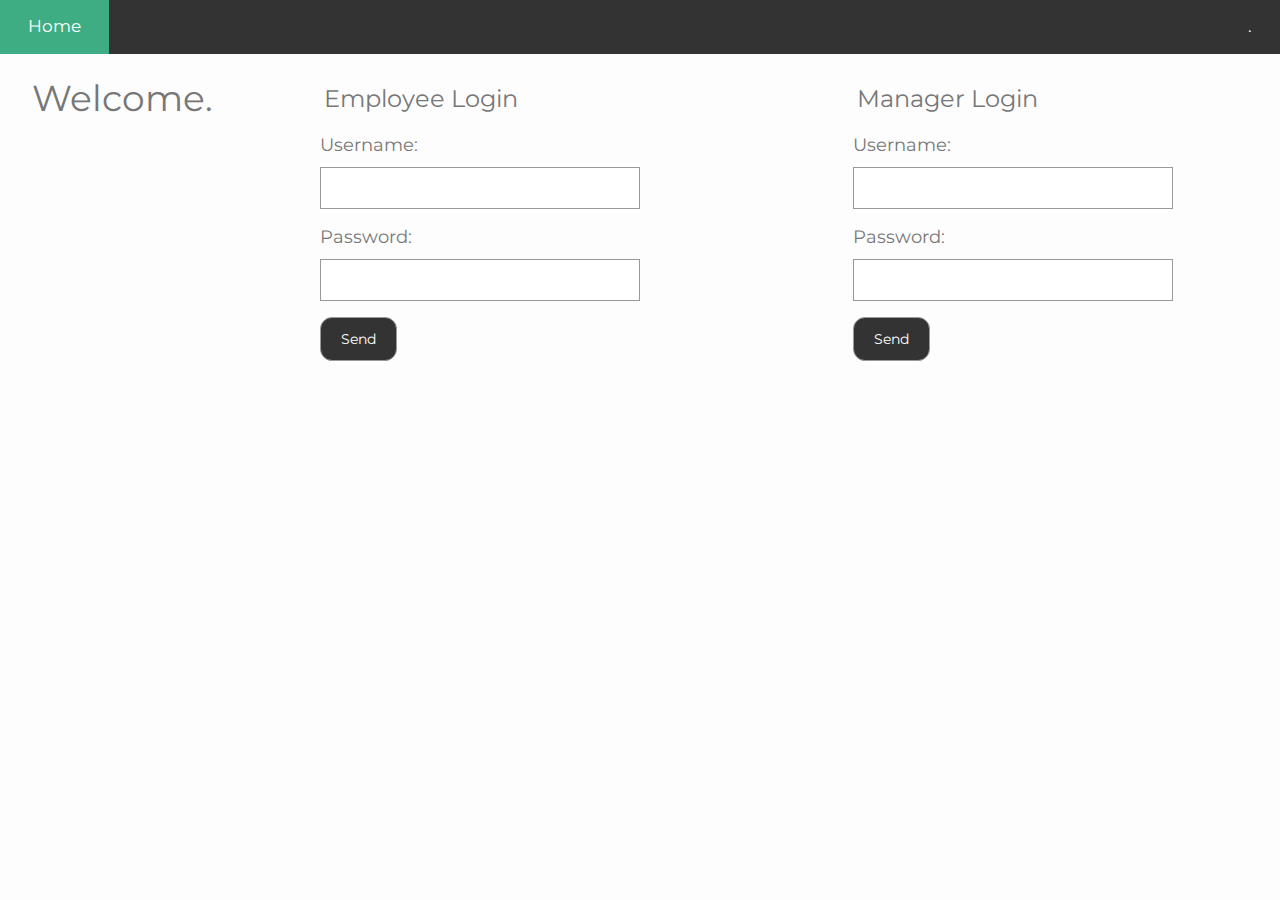
<file: target/classes/static/index.html>
<!DOCTYPE html>
<html lang="en">
<head>
    <meta charset="UTF-8">
    <meta http-equiv="X-UA-Compatible" content="IE=edge">
    <meta name="viewport" content="width=device-width, initial-scale=1.0">
    <link href="https://fonts.googleapis.com/css2?family=Montserrat:wght@400;700&display=swap" rel="stylesheet">
    <link rel="stylesheet" href="css/styles.css">
    <title>Home</title>
</head>
<body>
    <nav>
        <div class="topnav">
            <a href="#"  class="active" >Home</a>
            <a href="http://localhost:7777/logout" id="logout_link">.</a>
          </div>
    </nav>
   <main>
    
       <div class="home-container" id="home-container">
<h1>Welcome.</h1>

 <form action="http://localhost:7777/login" method="post" id="employee_login">

    <fieldset class="login-box">
        <legend>Employee login</legend>

        <label for="username">Username: </label>
        <input type="text" name="username" id="username" class="empl_un"> 

        <label for="password">Password: </label>
        <input type="password" name="password" id="password" class="empl_pw"> 


        <input type="submit" id="submit" value="Send" class="empl_send_btn">
    </fieldset>
</form>


<form action="http://localhost:7777/locked" method="post" id="manager_login">

    <fieldset class="mng-login-box">
        <legend>manager login</legend>

        <label for="username">Username: </label>
        <input type="text" name="username" id="username" class="mngr_un">  

        <label for="password">Password: </label>
        <input type="password" name="password" id="password"class="mngr_pwd"> 


        <input type="submit" id="submit" value="Send" class="mngr_send_btn">
    </fieldset>
</form>
    </main>


    <script src="scripts/form.js"></script>
</body>
</html>
</file>
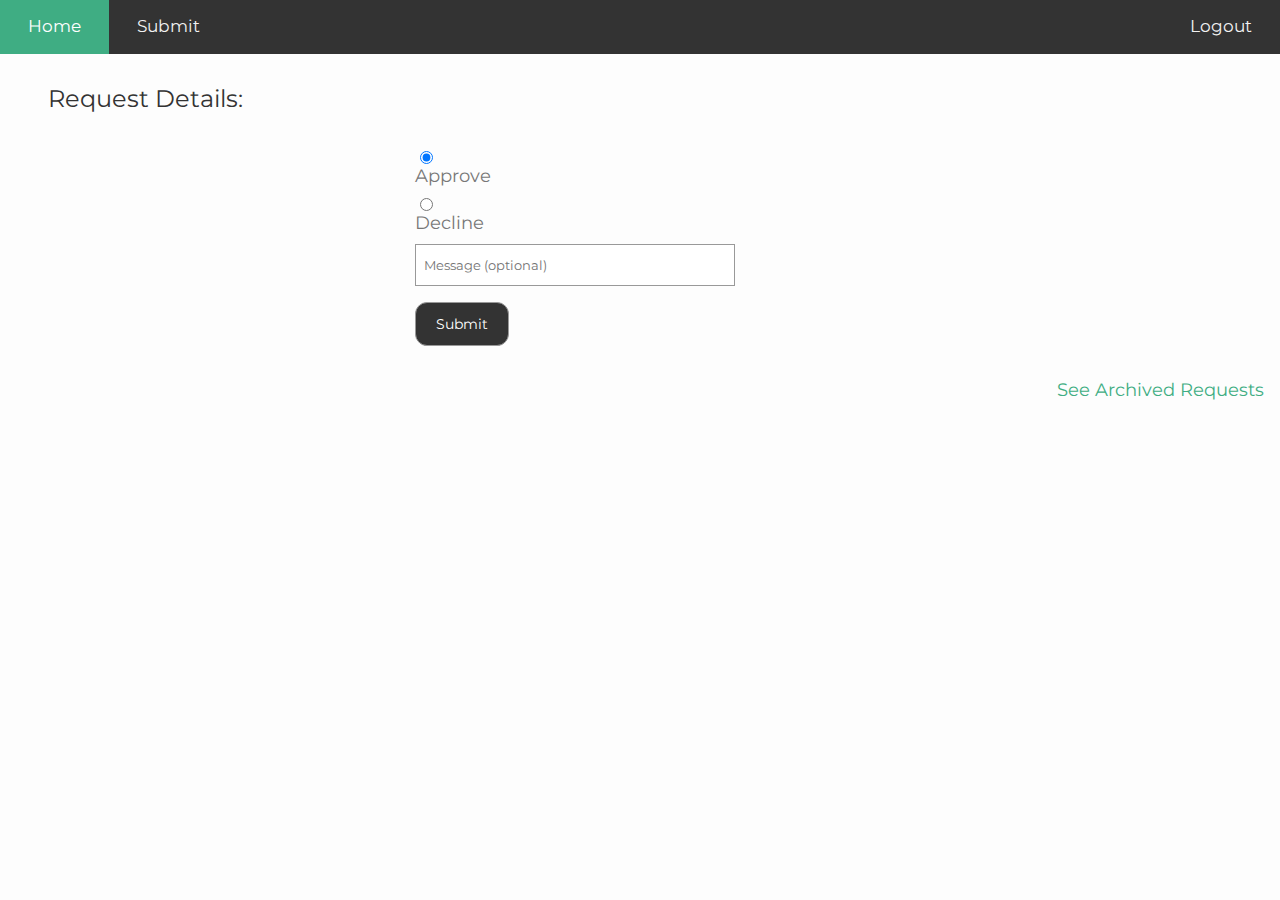
<file: target/classes/static/details.html>
<!DOCTYPE html>
<html lang="en">
<head>
    <meta charset="UTF-8">
    <meta http-equiv="X-UA-Compatible" content="IE=edge">
    <meta name="viewport" content="width=device-width, initial-scale=1.0">
    <link href="https://fonts.googleapis.com/css2?family=Montserrat:wght@400;700&display=swap" rel="stylesheet">
    <link rel="stylesheet" href="css/styles.css">
    <title>Request Details</title>
</head>
<body>
    <nav>
        <div class="topnav">
            <a href="index.html"  class="active" >Home</a>
            <a href="new.html">submit</a>
            <a href="login.html">logout</a>
          </div>
    </nav>

   <main>

    <div class="request-wrapper" id="request-wrapper">
        <h1>Request Details: </h1>
    </div>

    <div class="request-status">
        <form action="http://localhost:7777/locked/:request_id/up" method="POST" >

        <input type="radio" name="approved"  id="approved" value="true" checked>
        <label for="approve"> approve</label>

        <input type="radio" name="declined" id="declined" value="true">
        <label for="decline"> decline</label>

        <input type="text" placeholder="Message (optional)" name="approval_message" id="approval_message">


        <input type="submit" id="submit_btn" value="Submit">

        </form>
    </div>

        <a href="#" id="archive-link">see archived requests</a>
    
    </main>

    <script src="scripts/single-request.js"></script>
</body>
</html>
</file>
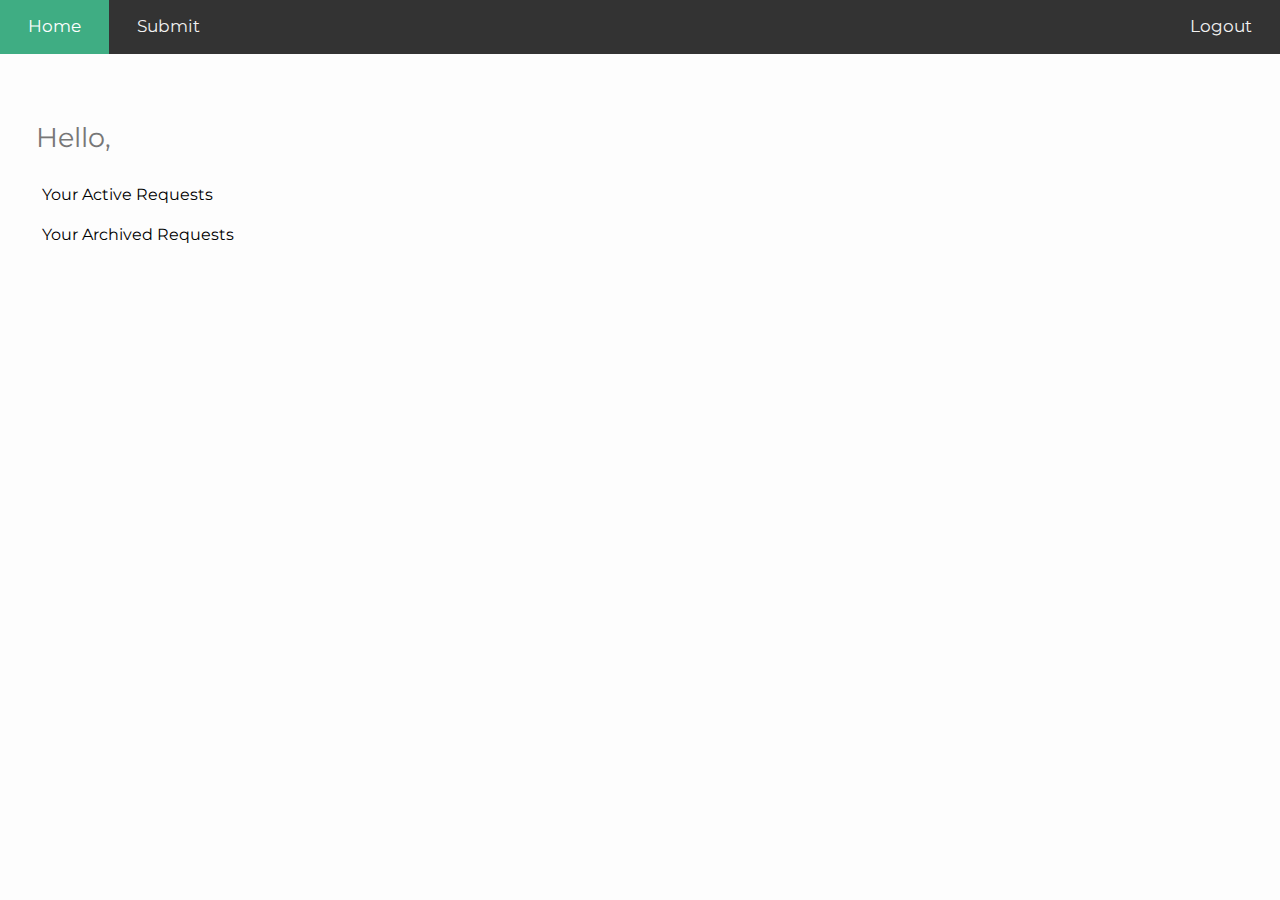
<file: target/classes/static/home.html>
<!DOCTYPE html>
<html lang="en">
<head>
    <meta charset="UTF-8">
    <meta http-equiv="X-UA-Compatible" content="IE=edge">
    <meta name="viewport" content="width=device-width, initial-scale=1.0">
    <link href="https://fonts.googleapis.com/css2?family=Montserrat:wght@400;700&display=swap" rel="stylesheet">
    <link rel="stylesheet" href="css/styles.css">
    <title>Employee Home</title>
</head>
<body>
    <nav>
        <div class="topnav">
            <a href="home.html" class="active" >Home</a>
            <a href="new.html" class="submit_nav_link">submit</a>
            <a href="http://localhost:7777/logout" id="logout">logout</a>
          </div>
    </nav>

   <main class="employee_home">

    <h2>Hello,</h2> 

    <button type="submit" class="filter" id="empl_getAll">your active requests</button> <br>

    <button type="submit" class="filter" id="empl_getArchive">your archived requests</button>
 
    <div id="data-display">

    </div>



    </main>
    <script src="scripts/empl-dash.js"></script>
    <script src="scripts/empl-archive.js"></script>
</body>
</html>
</file>
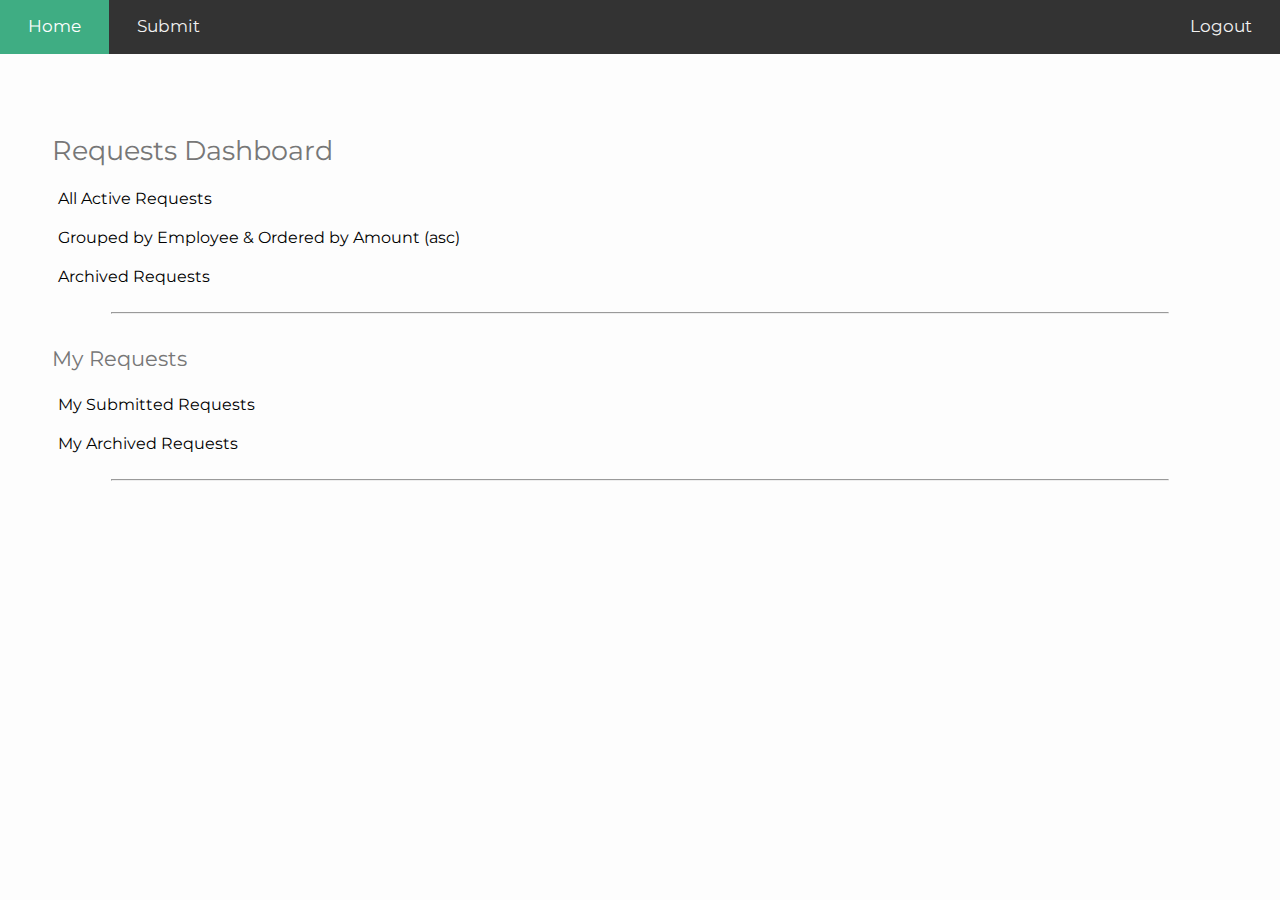
<file: target/classes/static/locked.html>
<!DOCTYPE html>
<html lang="en">
<head>
    <meta charset="UTF-8">
    <meta http-equiv="X-UA-Compatible" content="IE=edge">
    <meta name="viewport" content="width=device-width, initial-scale=1.0">
    <link href="https://fonts.googleapis.com/css2?family=Montserrat:wght@400;700&display=swap" rel="stylesheet">
    <link rel="stylesheet" href="css/styles.css">
    <title>Manager Dashboard</title>
</head>
<body>
    <nav>
        <div class="topnav">
            <a href="locked.html"  class="active" >Home</a>
            <a href="new.html">submit</a>
            <a href="http://localhost:7777/logout" id="logout">logout</a>
          </div>
    </nav>

   <main class="main_home">

    <h2>Requests Dashboard</h2> 
    <button type="submit" class="filter" id="get_all">All Active Requests</button>
<br>

<button type="submit" class="filter" id="amount_asc">Grouped by Employee & Ordered by Amount (asc)</button>
 <br>

<button type="submit" class="filter" id="archived" style="float: initial; padding-right:2rem; text-transform:capitalize">archived requests</button>

<hr>
<h3>My Requests</h3>
<button type="submit" class="filter" id="mngr_requests" style="float: initial; padding-right:2rem; text-transform:capitalize">my submitted requests</button>
<br>
<button type="submit" class="filter" id="mngr_archived" style="float: initial; padding-right:2rem; text-transform:capitalize">my archived requests</button>
<br><hr>

    
 
 <div id="data-display">

 </div>


    </main>

    <script src="scripts/locked.js"></script>
    <script src="scripts/archive.js"></script>
    <script src="scripts/amount.js"></script>
    <script src="scripts/mngr_req.js"></script>
    <script src="scripts/mngr_archive.js"></script>
</body>
</html>
</file>
<file: target/classes/static/css/styles.css>
*, ::before, ::after {
  -webkit-box-sizing: border-box;
          box-sizing: border-box;
}

html {
  text-transform: capitalize;
  scroll-behavior: smooth;
}

body {
  margin: 0;
  padding: 0;
  font-family: "Montserrat", sans-serif;
  font-size: 18px;
  background-color: #fdfdfd;
  color: #333;
  line-height: 1.6rem;
  color: #777;
}

h1, h2, h3 {
  margin-top: 2rem;
  font-weight: normal;
}

h1 {
  margin-bottom: 2rem;
}

ul {
  list-style-type: square;
}

.archived-list {
  font-size: initial;
  font-weight: normal;
}

a {
  text-decoration: none;
  color: #3fad83;
}

.home_link {
  color: #333 !important;
  margin: 0 !important;
  padding: .5rem !important;
}

.home_link:hover {
  background-color: #333 !important;
}

.employee_home {
  line-height: 1.5;
  padding: 2rem 2.25rem;
}

.employee_home button.filter {
  text-transform: capitalize;
}

.topnav {
  text-transform: capitalize;
  overflow: hidden;
  background-color: #333;
}

.topnav a {
  float: left;
  color: #f2f2f2;
  text-align: center;
  padding: 14px 1.75rem;
  text-decoration: none;
  font-size: 17px;
}

.topnav a:last-child {
  float: right;
}

.topnav a:hover {
  background-color: #ddd;
  color: black;
}

.topnav a.active {
  background-color: #3fad83;
  color: white;
}

.main-wrapper {
  display: -webkit-box;
  display: -ms-flexbox;
  display: flex;
  -webkit-box-align: center;
      -ms-flex-align: center;
          align-items: center;
  -webkit-box-orient: vertical;
  -webkit-box-direction: normal;
      -ms-flex-direction: column;
          flex-direction: column;
}

.home-container {
  display: -webkit-box;
  display: -ms-flexbox;
  display: flex;
  text-transform: capitalize;
  padding-left: 2rem;
}

.submission {
  margin: 0 auto;
}

.request-wrapper {
  color: #333;
  text-transform: capitalize;
  padding: 0 3rem;
  font-size: .9rem;
  display: -ms-grid;
  display: grid;
}

.request-wrapper h1 {
  font-size: 1.5rem;
  margin-bottom: 0.5rem;
}

.single-request {
  background-color: #f5f5f5;
  padding: 0 1rem;
}

label {
  display: -webkit-inline-box;
  display: -ms-inline-flexbox;
  display: inline-flex;
  margin-top: 0 !important;
  margin-bottom: .5rem;
}

button.filter {
  border: 0;
  font-family: inherit;
  font-size: inherit;
  background-color: initial;
  font-size: initial;
  margin-left: inherit;
  margin-bottom: 1rem;
  cursor: pointer;
}

button.filter:hover {
  color: #3fad83;
  text-decoration: underline;
}

#archive-link {
  display: block;
  text-align: right;
  margin-right: 1rem;
}

/* dynamically-added divs */
.request-confirmation {
  display: -webkit-box;
  display: -ms-flexbox;
  display: flex;
  -webkit-box-orient: vertical;
  -webkit-box-direction: normal;
      -ms-flex-direction: column;
          flex-direction: column;
  line-height: 1.25rem;
  -webkit-box-align: center;
      -ms-flex-align: center;
          align-items: center;
}

.request-confirmation h3 {
  font-weight: normal;
  background-color: rgba(93, 175, 134, 0.2);
  padding: .5rem;
  border-radius: .5rem;
}

.request-confirmation p {
  margin: .5rem;
}

hr {
  width: 90%;
  color: #ddd;
}

.main_home {
  text-transform: capitalize;
  padding: 3.25rem;
  size: initial;
}

#home-container > .active-requests, .active-list {
  display: -webkit-box;
  display: -ms-flexbox;
  display: flex;
  -webkit-box-orient: horizontal;
  -webkit-box-direction: normal;
      -ms-flex-direction: row;
          flex-direction: row;
  line-height: 1.25rem;
  -webkit-box-align: center;
      -ms-flex-align: center;
          align-items: center;
  -ms-flex-line-pack: distribute;
      align-content: space-around;
  border-bottom: .5px solid #eaeaea;
  padding: 1.5rem 2rem;
  font-size: 18px !important;
  line-height: 1.5;
}

#home-container > .active-requests p, .active-list p {
  margin: .5rem;
}

form {
  margin-top: 5rem;
  width: 450px;
  margin: 2rem auto;
}

fieldset {
  border: none;
}

legend {
  text-transform: capitalize;
  font-size: 1.25rem;
  padding: 0 .25rem;
  margin-bottom: 1rem;
}

label {
  display: block;
  margin-top: 2rem;
}

label:first-of-type {
  margin-top: 0;
}

input {
  display: block;
  padding: .5rem;
  border: solid 1px #999;
  font-family: inherit;
}

input[type="text"], input[type="password"] {
  width: 20rem;
  line-height: 1.5rem;
  margin-bottom: 1rem;
}

textarea {
  min-height: 15rem;
  min-width: 100%;
  padding: .5rem;
  border: solid 1px #999;
}

input[type="submit"] {
  display: block;
  margin-top: 1rem;
  padding: .75rem 1.25rem;
  border-radius: .75rem;
  background-color: #333;
  color: #fff;
  font-family: inherit;
  font-size: .9rem;
  cursor: pointer;
}

@media screen and (min-width: 480px) {
  legend {
    font-size: 1.5rem;
  }
  fieldset.submit {
    width: 60%;
    min-width: 360px;
    margin: auto;
  }
  .login-box, .mng-login-box {
    max-width: 40%;
    margin: auto;
  }
}

.approve_btn {
  border-radius: .85rem;
  border: 0;
  cursor: pointer;
  color: #3fad83;
  font-family: inherit;
  font-size: .9rem;
  margin-left: 1rem;
  font-weight: bold;
  background-color: #f8f8f8;
}

@media screen and (max-width: 678px) {
  #home-container, .active-list {
    -webkit-box-orient: vertical;
    -webkit-box-direction: normal;
        -ms-flex-direction: column;
            flex-direction: column;
    -webkit-box-align: start;
        -ms-flex-align: start;
            align-items: flex-start;
  }
}
/*# sourceMappingURL=styles.css.map */
</file>
